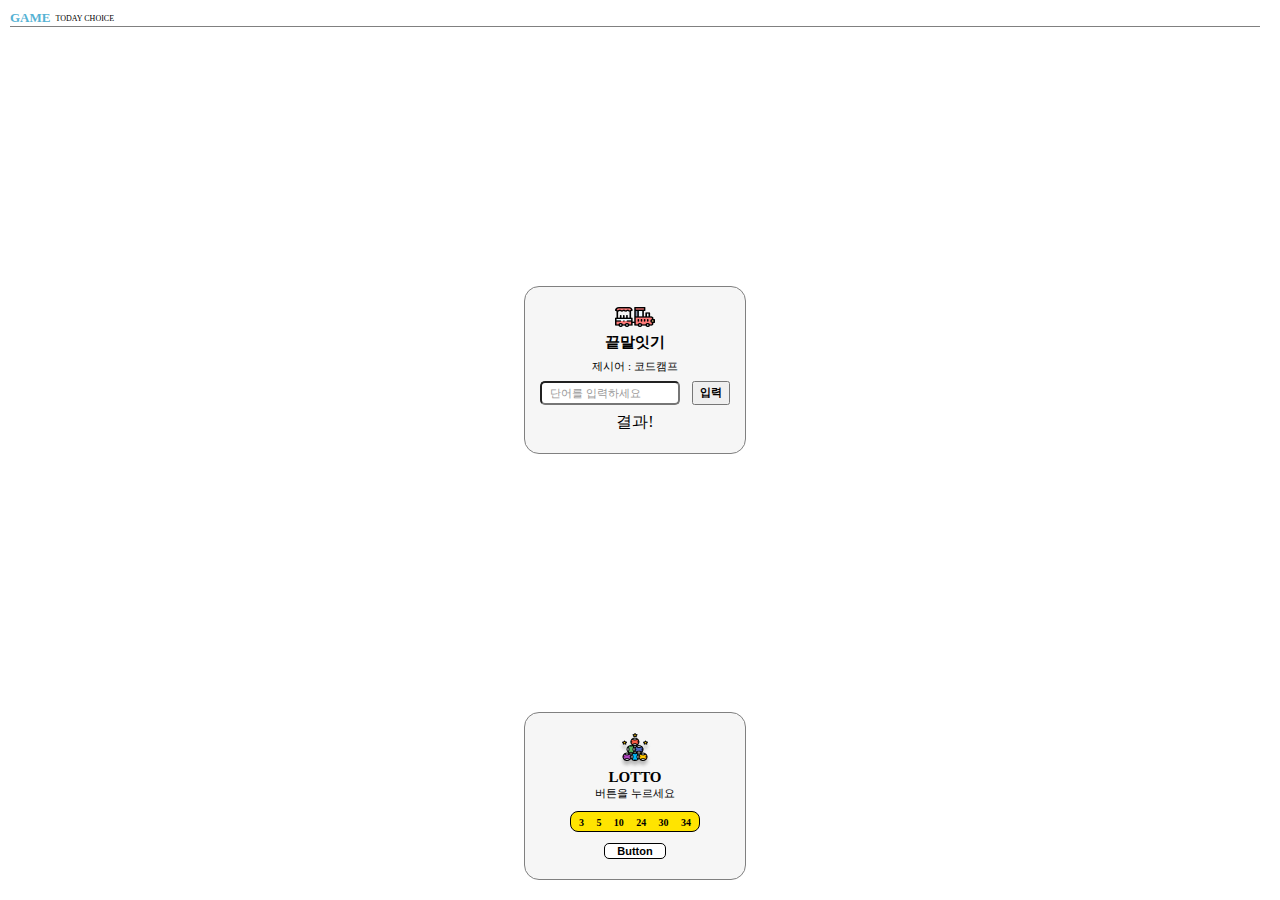
<file: cyworld/game.html>
<!DOCTYPE html>
<html lang="ko">

<head>
    <title>Game</title>
    <link href="./styles/game.css" rel="stylesheet">
    <script src="./game.js"></script>
</head>

<body>
    <div class="wrapper">
        <div class="wrapper__header">
            <div class="header__title">
                <div class="title">GAME</div>
                <div class="subtitle">TODAY CHOICE</div>
            </div>
            <div class="divideLine"></div>
        </div>
        <div class="game__container">
            <img src="./images/word.png">
            <div class="game__title">끝말잇기</div>
            <div class="game__subtitle">제시어 : <span id="word">코드캠프</span></div>
            <div class="word__text">
                <input id="cord" class="box" type="text" placeholder="단어를 입력하세요">
                <button class="search" onclick="startWord()">입력</button>
            </div>
            <div id="result" class="word__result">결과!</div>
        </div>
        <div class="game__container">
            <img src="./images/lotto.png">
            <div class="game__title">LOTTO</div>
            <div class="game__subtitle">버튼을 누르세요</div>
            <div class="game__lotto__number">
                <span>3</span>
                <span>5</span>
                <span>10</span>
                <span>24</span>
                <span>30</span>
                <span>34</span>
            </div>
            <button class="wrapper__lotto__btn">Button</button>
        </div>
    </div>
</body>

</html>
</file>
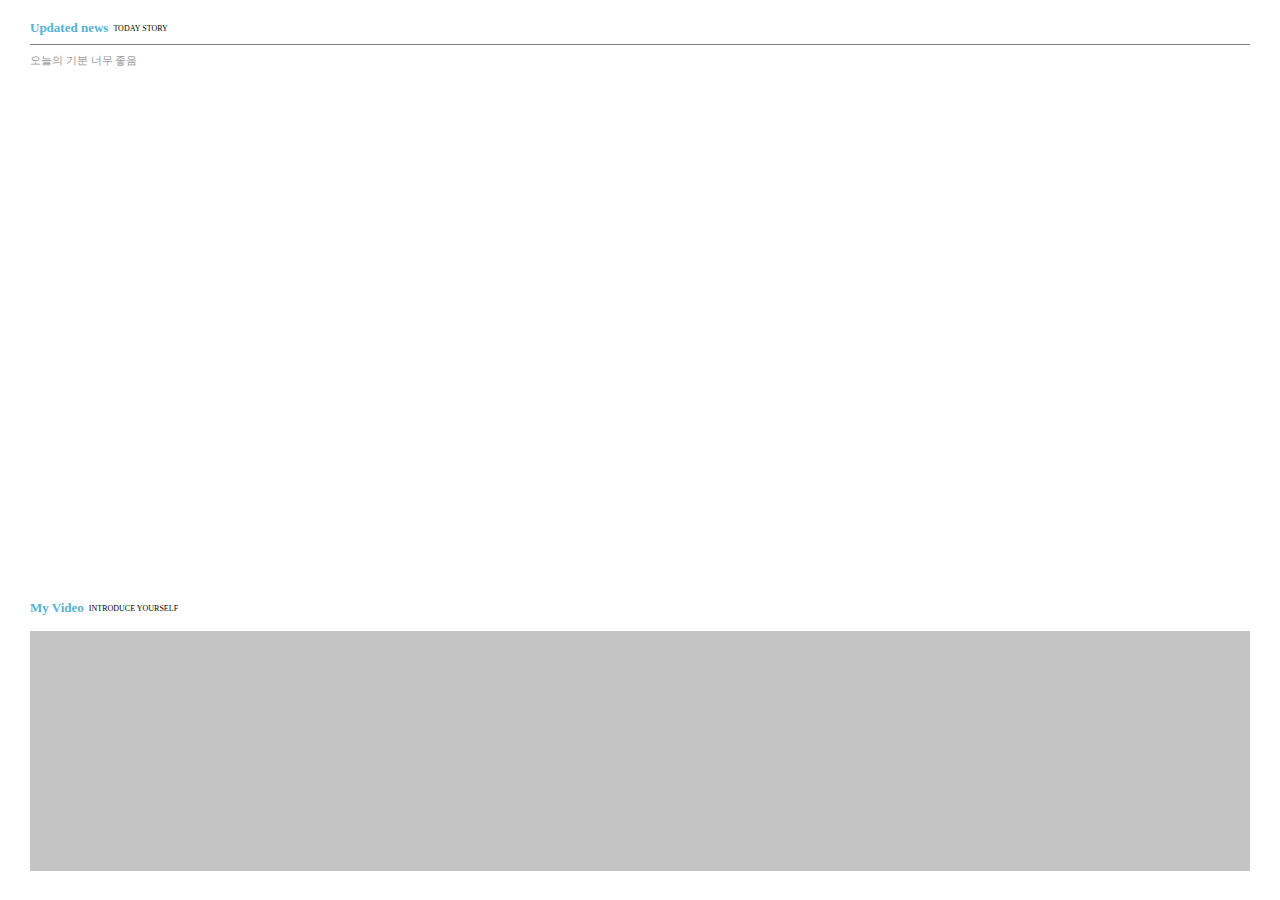
<file: cyworld/home.html>
<!DOCTYPE html>
<html lang="ko">

<head>
    <title>Home</title>
    <link href="./styles/home.css" rel="stylesheet">
</head>

<body>
    <div class="wrapper">
        <div class="wrapper__header">
            <div class="contents__title">
                <div class="title">Updated news</div>
                <div class="subtitle">TODAY STORY</div>
            </div>
            <div class="divideLine"></div>
            <div class="contents__body">오늘의 기분 너무 좋음</div>
        </div>
        <div class="wrapper__body">
            <div class="contents__title">
                <div class="title">My Video</div>
                <div class="subtitle">INTRODUCE YOURSELF</div>
            </div>
            <div class="video"></div>
        </div>
    </div>
</body>

</html>
</file>
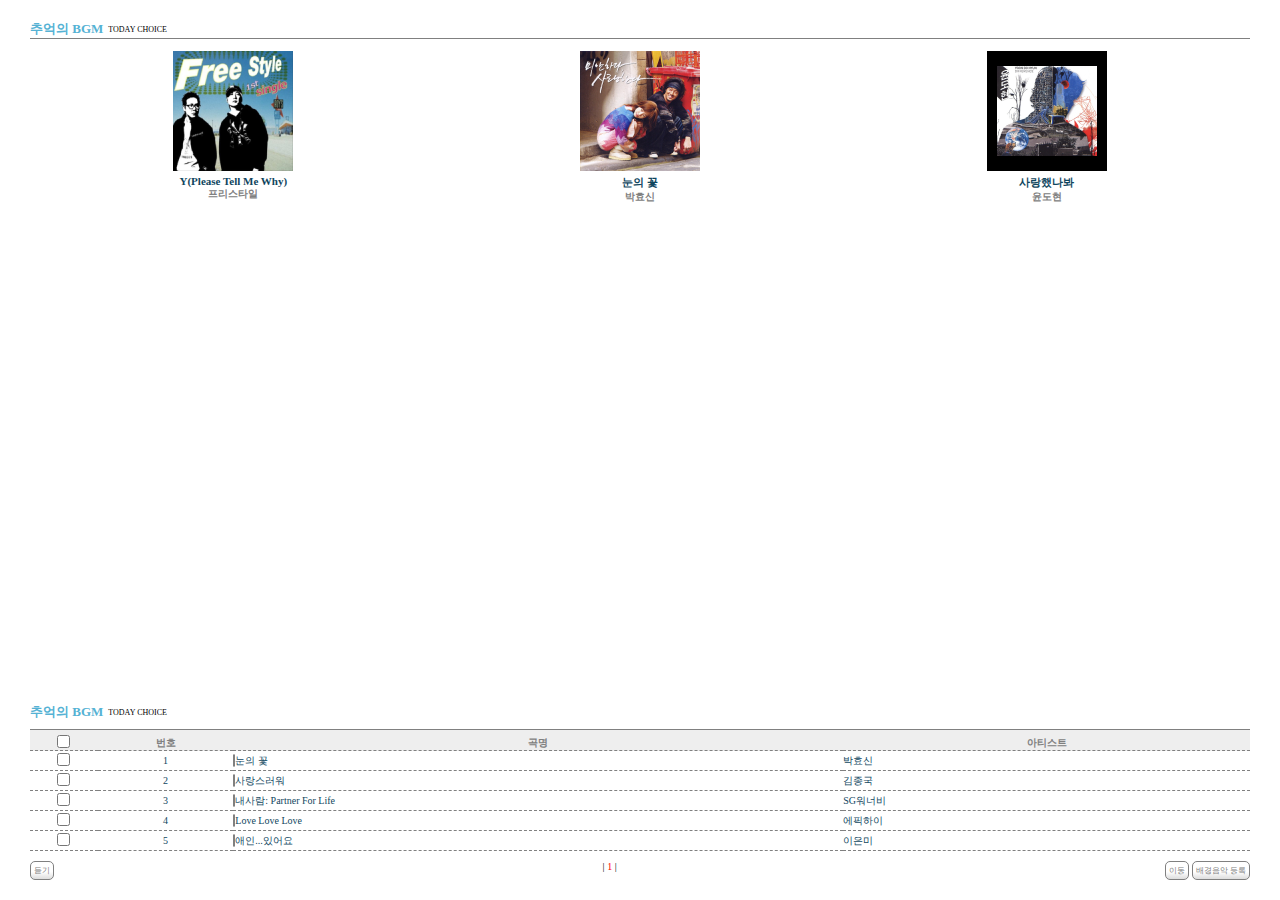
<file: cyworld/jukebox.html>
<!DOCTYPE html>
<html lang="ko">

<head>
    <title>Jukebox</title>
    <link href="./styles/jukebox.css" rel="stylesheet">
    <link rel="stylesheet" href="https://pro.fontawesome.com/releases/v5.10.0/css/all.css"
        integrity="sha384-AYmEC3Yw5cVb3ZcuHtOA93w35dYTsvhLPVnYs9eStHfGJvOvKxVfELGroGkvsg+p" crossorigin="anonymous" />
</head>
</head>

<body>
    <div class="wrapper">
        <div class="wrapper__header">
            <div class="header__title">
                <div class="title">추억의 BGM</div>
                <div class="subtitle">TODAY CHOICE</div>
            </div>
            <div class="Line"></div>
            <div class="albumWrapper">
                <div class="albumWrapper__item">
                    <img class="album-thumbnail" src="./images/jukebox-01.png">
                    <div class="album-song">Y(Please Tell Me Why)</div>
                    <div class="album-artist">프리스타일</div>
                </div>
                <div class="albumWrapper__item">
                    <img class="album-thumbnail" src="./images/jukebox-02.png">
                    <div class="album-song">눈의 꽃</div>
                    <div class="album-artist">박효신</div>
                </div>
                <div class="albumWrapper__item">
                    <img class="album-thumbnail" src="./images/jukebox-03.png">
                    <div class="album-song">사랑했나봐</div>
                    <div class="album-artist">윤도현</div>
                </div>
            </div>
        </div>
        <div class="wrapper__body">
            <div class="header__title">
                <div class="title">추억의 BGM</div>
                <div class="subtitle">TODAY CHOICE</div>
            </div>
            <table class="albumTable">
                <tr>
                    <th class="albumTable__checkbox"><input type="checkbox"></th>
                    <th class="albumTable__number">번호</th>
                    <th class="albumTable__song">곡명</th>
                    <th class="albumTable__artist">아티스트</th>
                </tr>
                <tr>
                    <td class="album-table-checkbox"><input type="checkbox" /></td>
                    <td class="album-table-number">1</td>
                    <td class="album-table-song"><i class="fas fa-caret-right arrow"></i> 눈의 꽃</td>
                    <td class="album-table-artist">박효신</td>
                </tr>
                <tr>
                    <td class="album-table-checkbox"><input type="checkbox" /></td>
                    <td class="album-table-number">2</td>
                    <td class="album-table-song"><i class="fas fa-caret-right arrow"></i> 사랑스러워</td>
                    <td class="album-table-artist">김종국</td>
                </tr>
                <tr>
                    <td class="album-table-checkbox"><input type="checkbox" /></td>
                    <td class="album-table-number">3</td>
                    <td class="album-table-song"><i class="fas fa-caret-right arrow"></i> 내사람: Partner For Life</td>
                    <td class="album-table-artist">SG워너비</td>
                </tr>
                <tr>
                    <td class="album-table-checkbox"><input type="checkbox" /></td>
                    <td class="album-table-number">4</td>
                    <td class="album-table-song"><i class="fas fa-caret-right arrow"></i> Love Love Love</td>
                    <td class="album-table-artist">에픽하이</td>
                </tr>
                <tr>
                    <td class="album-table-checkbox"><input type="checkbox" /></td>
                    <td class="album-table-number">5</td>
                    <td class="album-table-song"><i class="fas fa-caret-right arrow"></i> 애인...있어요</td>
                    <td class="album-table-artist">이은미</td>
                </tr>
            </table>
            <div class="albumTable__footer">
                <div class="albumTable__footer__left">
                    <button>듣기</button>
                </div>
                <div class="albumTable__footer__center">
                    | <span>1</span> |
                </div>
                <div class="albumTable__footer__right">
                    <button>이동</button>
                    <button>배경음악 등록</button>
                </div>
            </div>
        </div>
    </div>
</body>

</html>
</file>
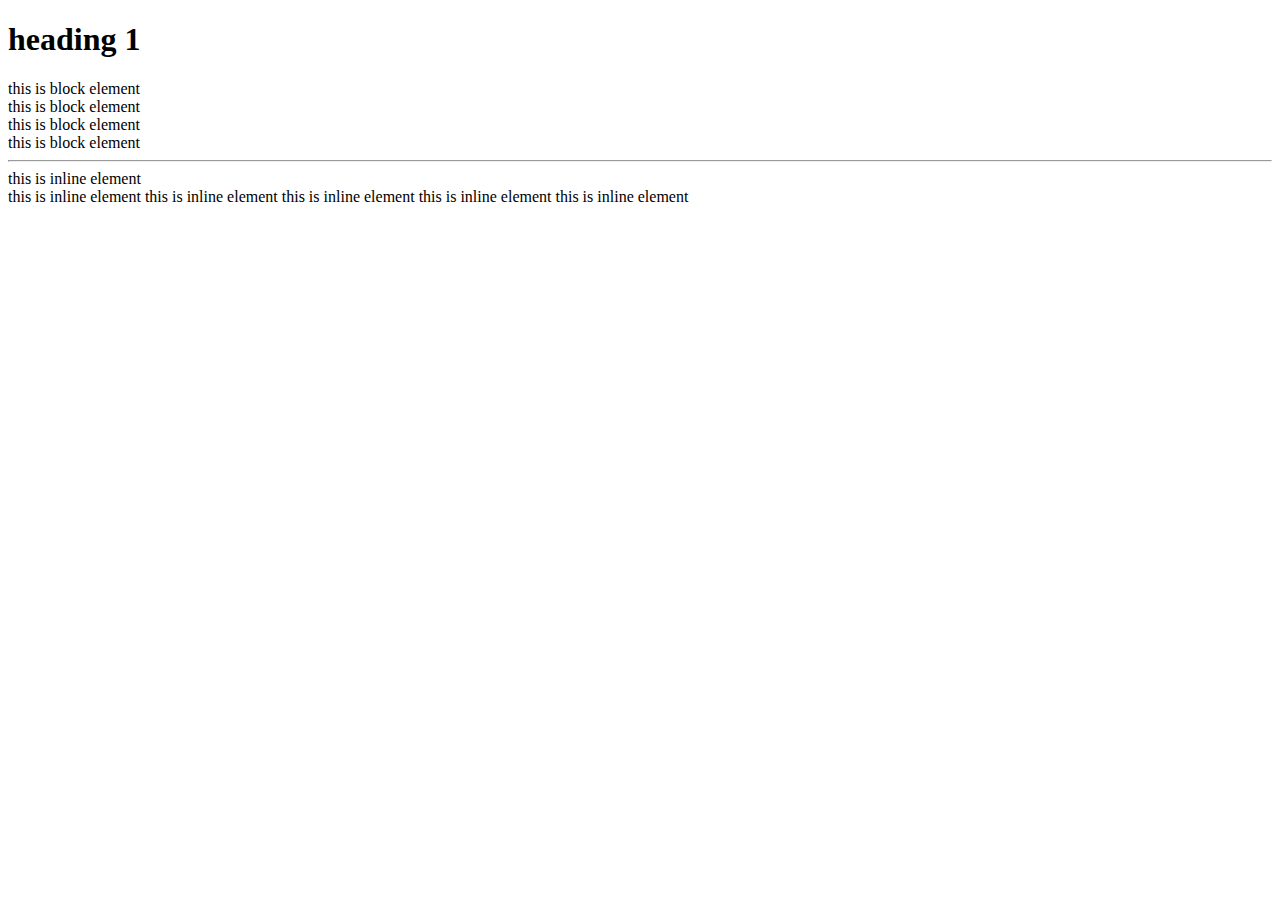
<file: class/01-html/01-tag.html>
<!DOCTYPE html>
<html lang="ko">

<head>
    <title>Hello world</title>
</head>

<body>
    <h1>heading 1</h1>
    <div>this is block element</div>
    <div>this is block element</div>
    <div>this is block element</div>
    <div>this is block element</div>
    <hr>
    <span>this is inline element</span><br>
    <span>this is inline element</span>
    <span>this is inline element</span>
    <span>this is inline element</span>
    <span>this is inline element</span>
    <span>this is inline element</span>
</body>

</html>
</file>
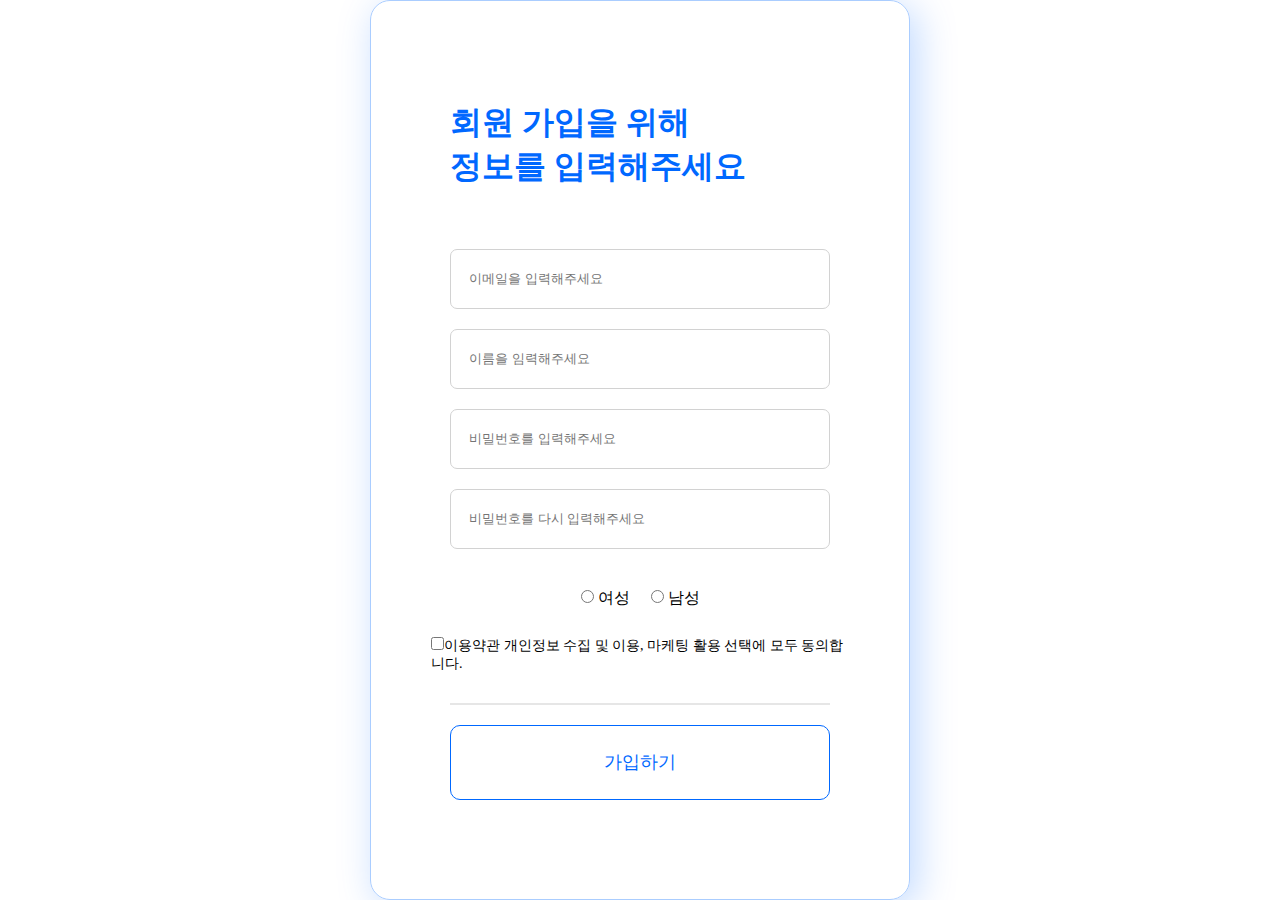
<file: class/01-html/02-signup.html>
<!DOCTYPE html>
<html lang="ko">

<head>
    <title>회원 가입</title>
    <link href="./02-signup.css" rel="stylesheet">
</head>

<body>
    <div class="wrapper">
        <h3>회원 가입을 위해<br>정보를 입력해주세요</h3>
        <input class="box" type="text" placeholder="이메일을 입력해주세요">
        <input class="box" type="text" placeholder="이름을 임력해주세요">
        <input class="box" type="password" placeholder="비밀번호를 입력해주세요">
        <input class="box" type="password" placeholder="비밀번호를 다시 입력해주세요">
        <div class="gender__wrapper">
            <div class="gender">
                <input type="radio" name="gender" id="gender__woman" class="gender__radio"> 여성
            </div>
            <div class="gender">
                <input type="radio" name="gender" id="gender__man" class="gender__radio" /> 남성
            </div>
        </div>
        <br>
        <div class="pm">
            <input type="checkbox">이용약관 개인정보 수집 및 이용, 마케팅 활용 선택에 모두 동의합니다.
        </div>

        <hr>
        <div class="footer">
            <button id="button">가입하기</button>
        </div>


    </div>

</body>

</html>
</file>
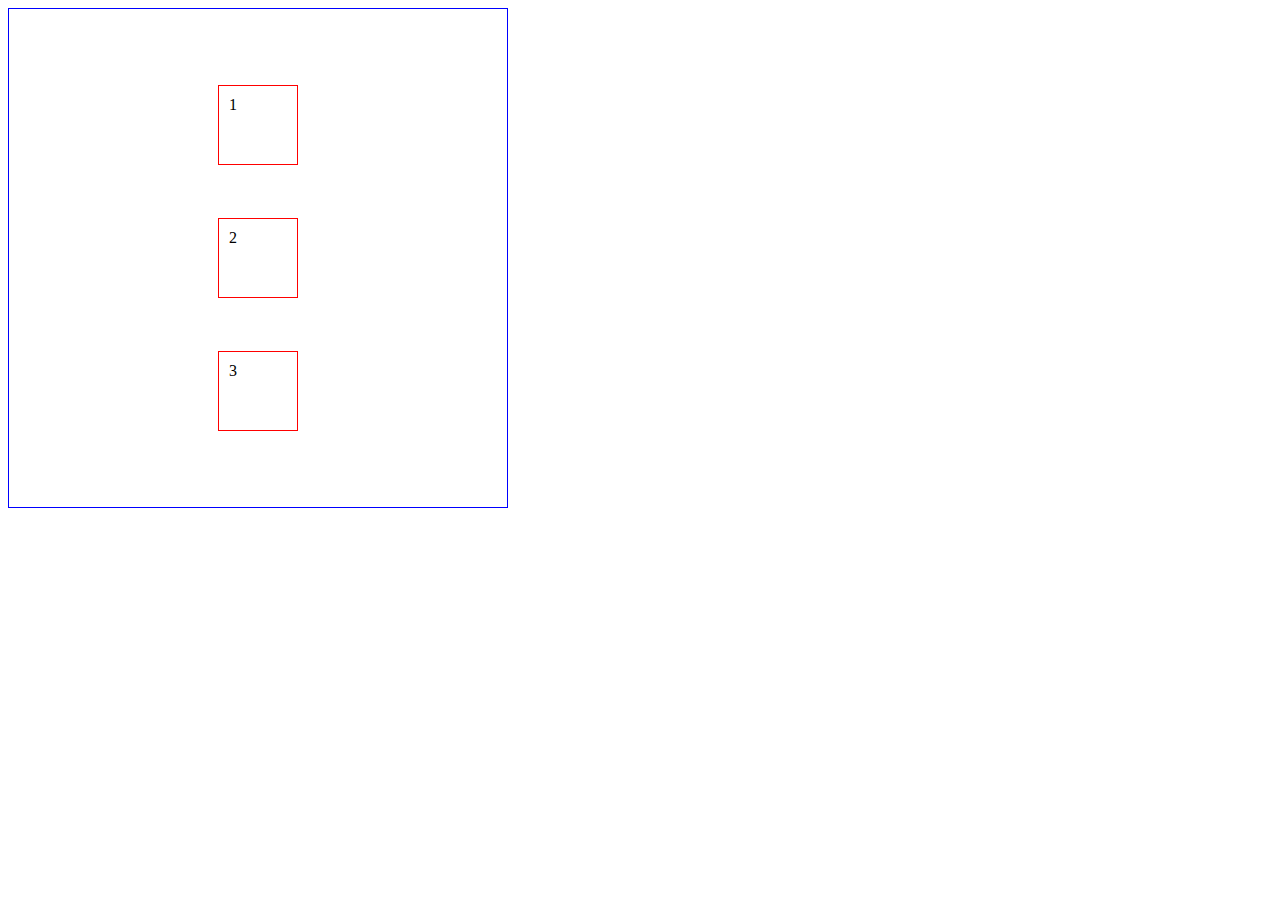
<file: class/02-css/01-boxmodel.html>
<!DOCTYPE html>
<html lang="ko">

<head>
    <title>Document</title>
    <style>
        * {
            box-sizing: border-box;
        }

        div {
            width: 80px;
            height: 80px;
            border: 1px solid red;
            padding: 10px;

        }

        .pb {
            width: 500px;
            height: 500px;
            border: 1px solid blue;
            display: flex;
            flex-direction: column;
            justify-content: space-around;
            align-items: center;
            padding: 50px;
        }

        /* #contentBox {
            box-sizing: content-box;
        }

        #borderBox {
            box-sizing: border-box;
        } */
    </style>
</head>

<body>
    <!-- <div id="contentBox">박스 1</div>
    <div>박스 2</div>
    <div id="borderBox">박스 3</div> -->

    <div class="pb">
        <div>1</div>
        <div>2</div>
        <div>3</div>
    </div>

</body>

</html>
</file>
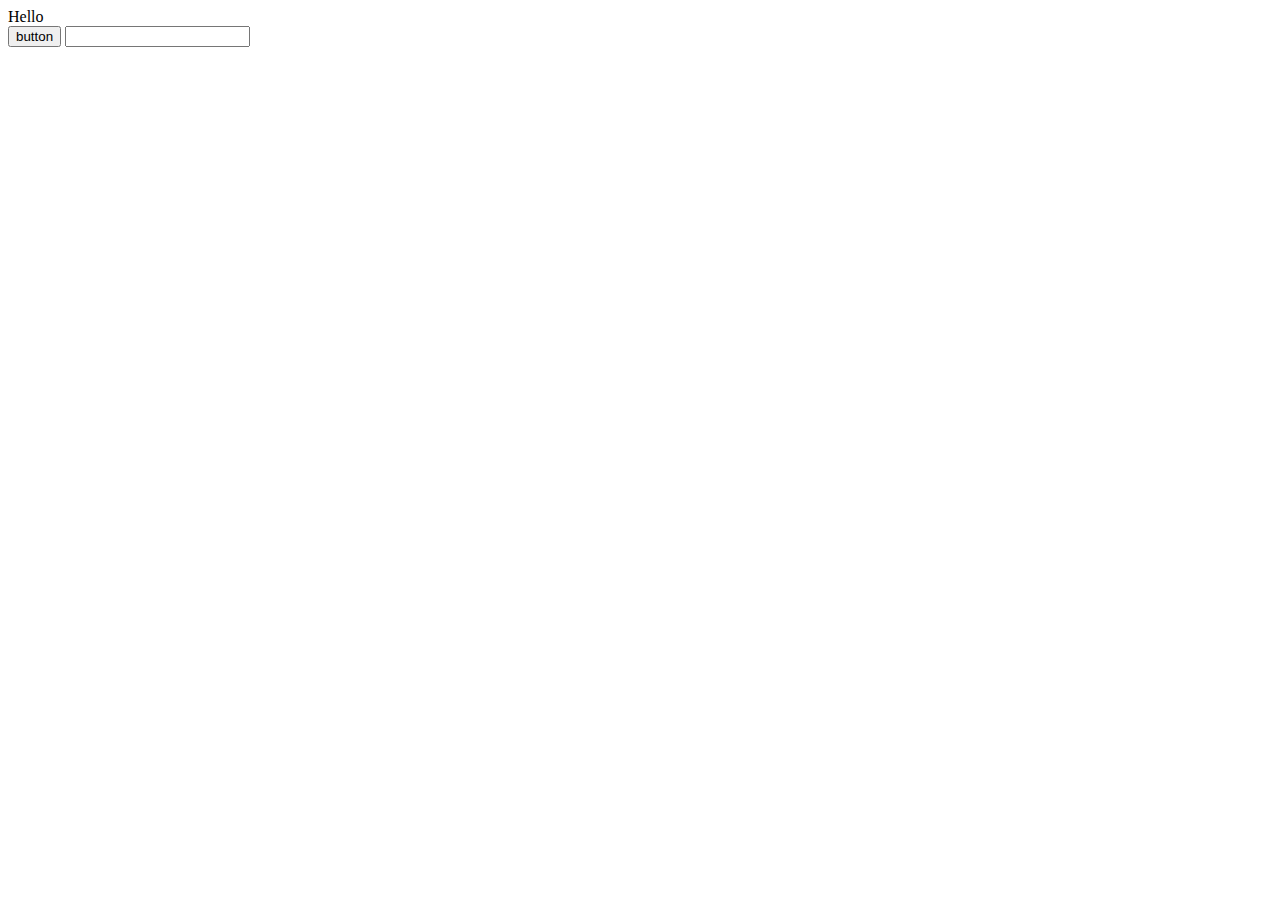
<file: class/03-javascript/04-document.html>
<!DOCTYPE html>
<html lang="ko">

<head>
    <title>Document</title>
    <script src="./04-document.js"></script>
</head>

<body>
    <div id="target">Hello</div>
    <button onclick="greeting()">button</button>
    <input id="input">
</body>

</html>
</file>
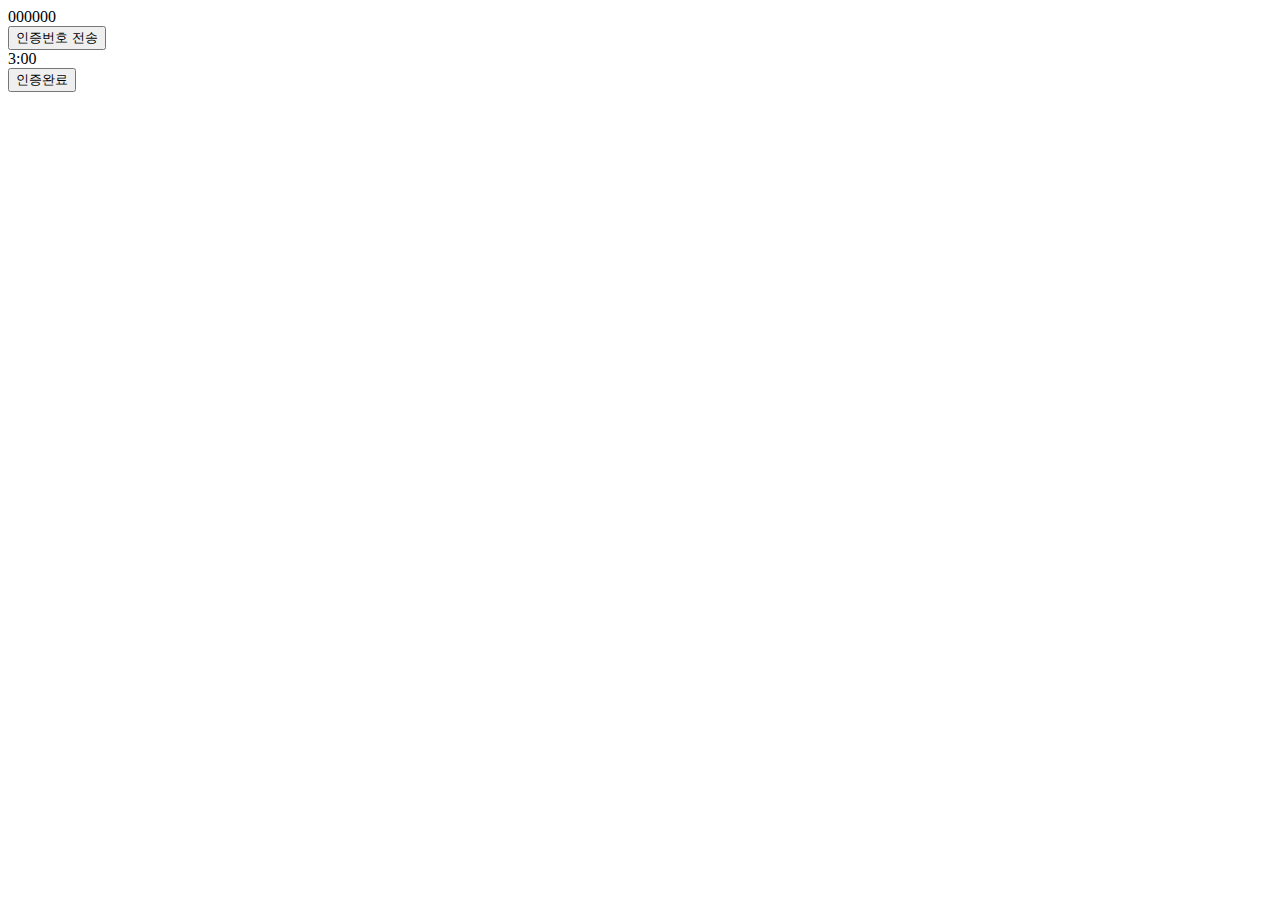
<file: class/03-javascript/06-timer.html>
<!DOCTYPE html>
<html lang="ko">

<head>
    <title>timer</title>
    <script src="./06-timer.js"></script>
</head>

<body>
    <div id="target">000000</div>
    <button onclick="auth()">인증번호 전송</button>
    <div id="timer">3:00</div>
    <button id="finish">인증완료</button>
</body>

</html>
</file>
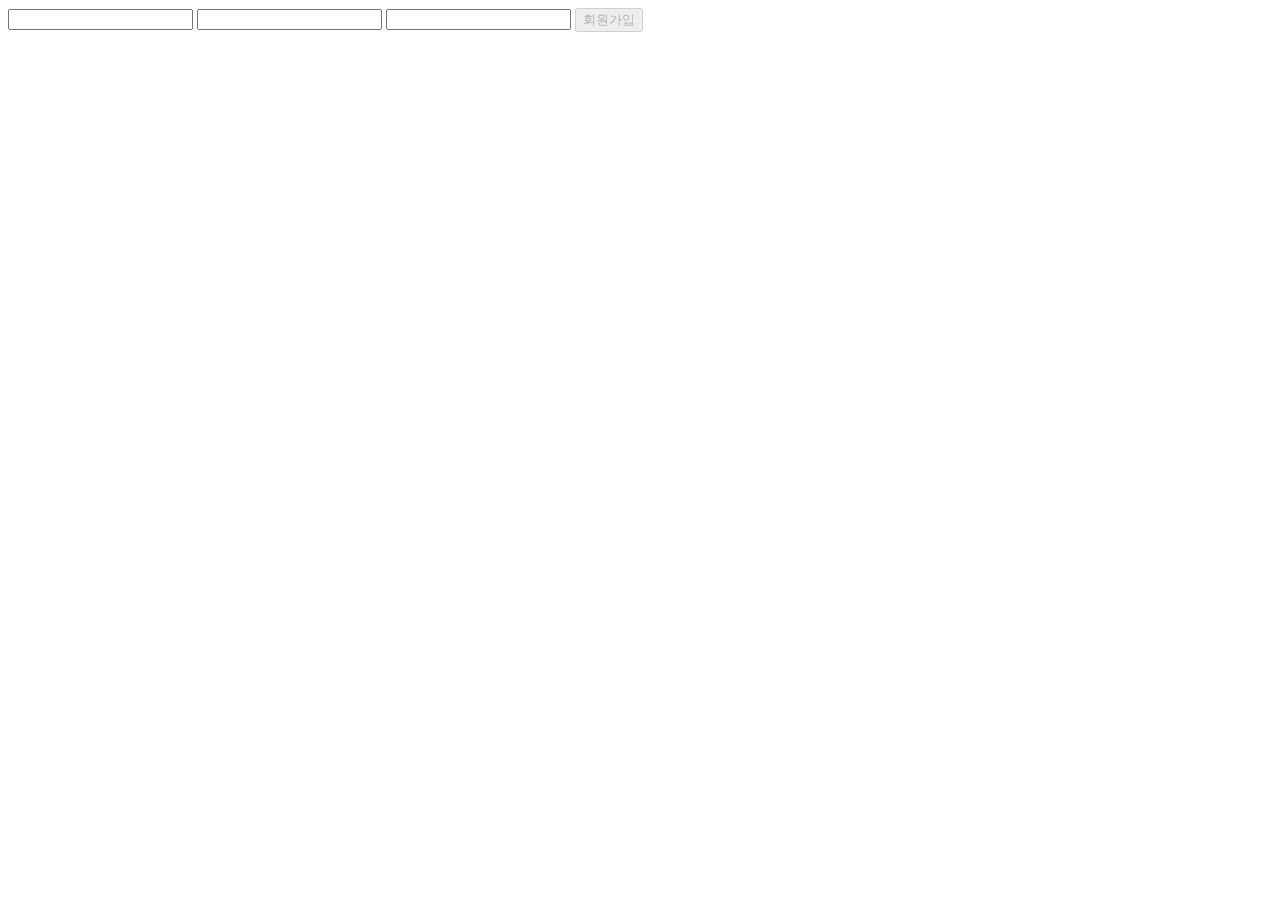
<file: class/03-javascript/07-signup.html>
<!DOCTYPE html>
<html lang="ko">

<head>
    <title>Document</title>
    <script src="./07-signup.js"></script>
</head>

<body>
    <input type="text" id="email" oninput="checkValidation()">
    <input type="text" id="pw1" oninput="checkValidation()">
    <input type="text" id="pw2" oninput="checkValidation()">
    <button id="submit" disabled="true">회원가입</button>
</body>

</html>
</file>
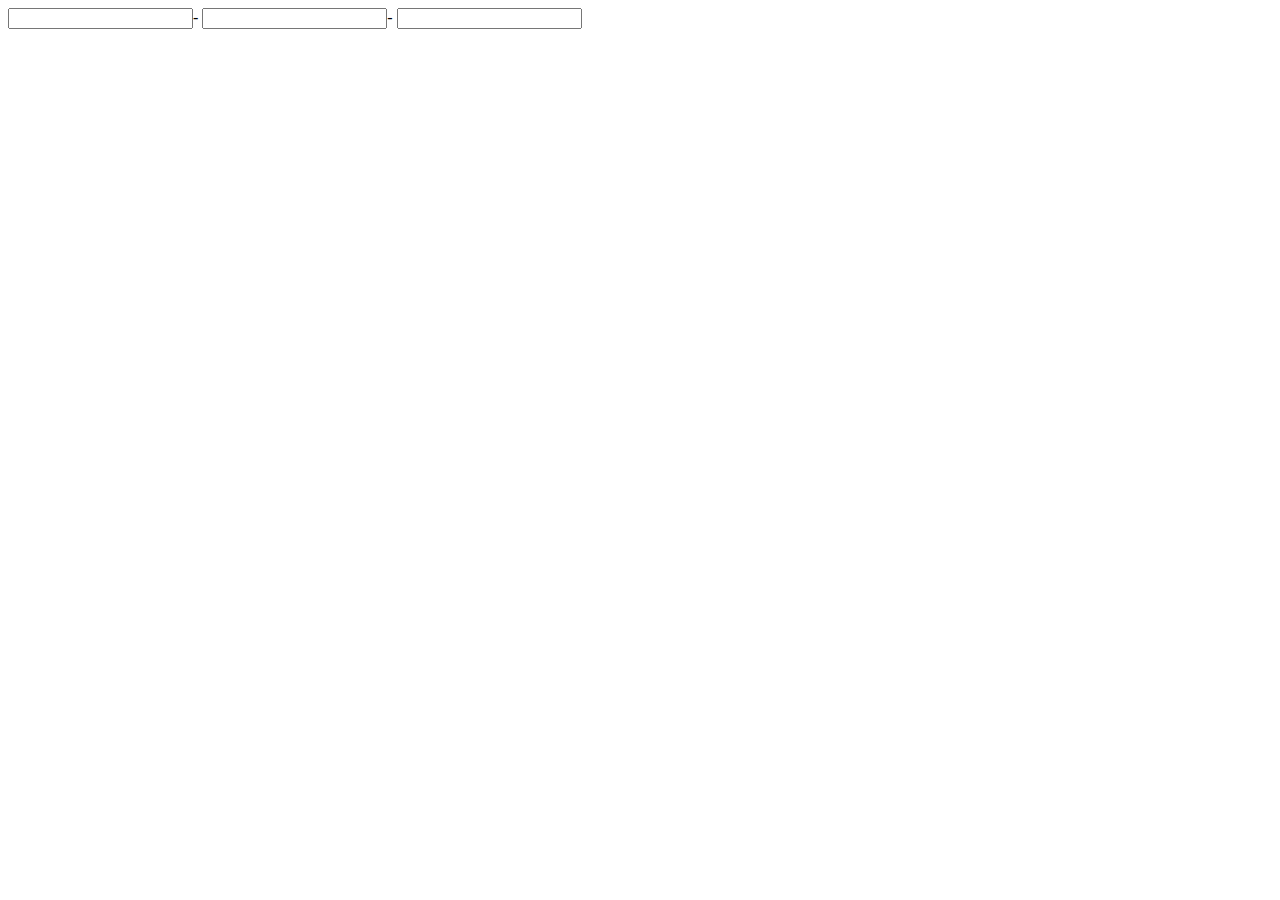
<file: class/03-javascript/08-phone.html>
<!DOCTYPE html>
<html lang="ko">

<head>
    <title>Document</title>
    <script src="./08-phone.js"></script>
</head>

<body>
    <input type="text" id="p1" oninput="changeFocus1()" maxlength="3">-
    <input type="text" id="p2" oninput="changeFocus2()" maxlength="4">-
    <input type="text" id="p3" maxlength="4">
</body>

</html>
</file>
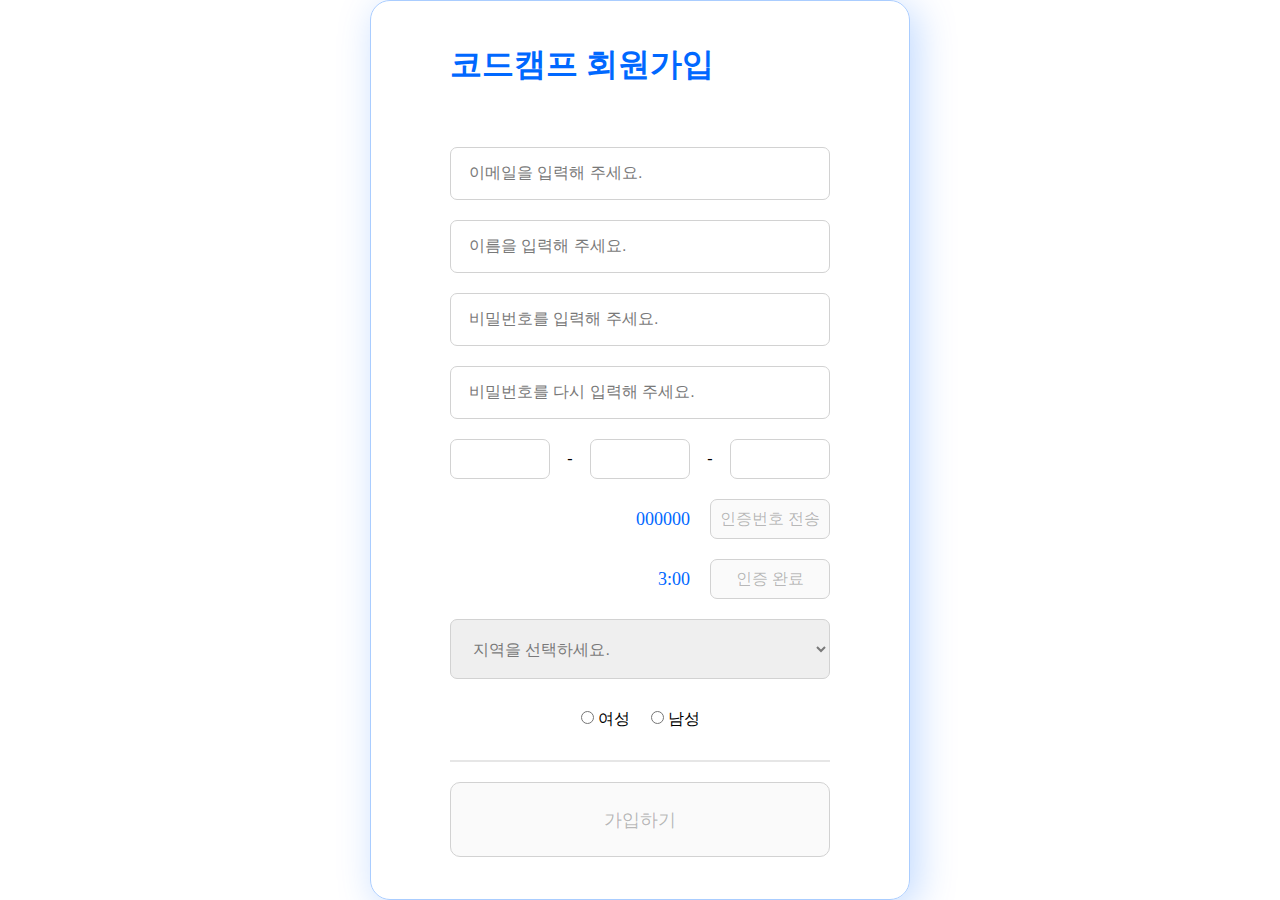
<file: class/final/final.html>
<!DOCTYPE html>
<html lang="ko">

<head>
    <title>코드캠프 회원가입</title>
    <link href="final.css" rel="stylesheet" />
    <script src="final.js"></script>
</head>

<body>
    <div class="wrapper">
        <h3>코드캠프 회원가입</h3>
        <input class="box" id="email" type="text" placeholder="이메일을 입력해 주세요." />
        <div class="error" id="error__email"></div>
        <input class="box" id="writer" type="text" placeholder="이름을 입력해 주세요." />
        <div class="error" id="error__writer"></div>
        <input class="box" id="password1" type="password" placeholder="비밀번호를 입력해 주세요." />
        <div class="error" id="error__password1"></div>
        <input class="box" id="password2" type="password" placeholder="비밀번호를 다시 입력해 주세요." />
        <div class="error" id="error__password2"></div>
        <div class="phone__wrapper">
            <input id="phone1" class="phoneNum" type="text" onchange="changePhone1()" onkeyup="onchange()" /> -
            <input id="phone2" class="phoneNum" onchange="changePhone2()" onkeyup="onchange()" /> -
            <input id="phone3" class="phoneNum" onchange="changePhone3()" onkeyup="onchange()" />
        </div>
        <div class="token__wrapper">
            <div class="token" id="token">000000</div>
            <button id="token__button" onclick="getToken()" disabled>인증번호 전송</button>
        </div>
        <div class="token__wrapper">
            <div class="token__timer" id="token__timer">3:00</div>
            <button id="token__timer__confirm__button" onclick="getTokenTimerConfirm()" disabled>인증 완료</button>
        </div>
        <div class="location__wrapper">
            <select class="location" id="location">
                <option disabled selected>지역을 선택하세요.</option>
                <option>서울</option>
                <option>경기</option>
                <option>인천</option>
            </select>
        </div>
        <div class="error" id="error__location"></div>
        <div class="gender__wrapper">
            <div class="gender">
                <input type="radio" name="gender" id="gender__woman" class="gender__radio"> 여성
            </div>
            <div class="gender">
                <input type="radio" name="gender" id="gender__man" class="gender__radio" /> 남성
            </div>
        </div>
        <div class="error" id="error__gender"></div>
        <hr />
        <div class="footer">
            <button id="button" onclick="signup()" disabled>가입하기</button>
        </div>
    </div>
</body>

</html>
</file>
<file: cyworld/styles/game.css>
* {
    margin: 0px;
    box-sizing: border-box;
}

html,
body {
    width: 100%;
    height: 100%;
}

.wrapper {
    width: 100%;
    height: 100%;
    padding: 10px 20px 20px 10px;
    display: flex;
    flex-direction: column;
    justify-content: space-between;
    align-items: center;
}


.wrapper__header {
    width: 100%;
    display: flex;
    flex-direction: column;
}

.header__title {
    display: flex;
    flex-direction: row;
    align-items: center;
}

.title {
    color: #55b2d4;
    font-size: 13px;
    font-weight: 700;
}

.subtitle {
    padding-left: 5px;
    font-size: 8px;
}

.divideLine {
    width: 100%;
    border-top: 1px solid gray;
}

.game__container {
    border: 1px solid gray;
    border-radius: 15px;
    width: 222px;
    height: 168px;
    display: flex;
    flex-direction: column;
    justify-content: space-between;
    align-items: center;
    padding: 20px 15px 20px 15px;
    background-color: #f6f6f6;
}

.game__title {
    font-size: 15px;
    font-weight: 900;
}

.game__subtitle {
    font-size: 11px;
}

#word__result {
    font-size: 11px;
    font-weight: 700;
}

.word__text {
    width: 100%;
    display: flex;
    justify-content: space-between;
}

.box {
    width: 140px;
    height: 24px;
    border-radius: 5px;
    padding: 4px 8px;
}

.box::placeholder {
    font-size: 11px;
    color: #999999;
}

.search {
    font-size: 11px;
    font-weight: 700;
    width: 38px;
    height: 24px;
}


.game__lotto__number {
    width: 130px;
    height: 21px;
    background-color: #ffe400;
    border-radius: 8px;
    border: 1px solid black;
    font-size: 10px;
    font-weight: 700;
    display: flex;
    justify-content: space-between;
    padding: 5px 8px;
    margin-bottom: 11px;
    margin-top: 10px;
}

.wrapper__lotto__btn {

    border: 1px solid black;
    border-radius: 5px;
    font-weight: 700;
    font-size: 11px;
    width: 62px;
    height: 24px;
    background-color: white;
}
</file>
<file: cyworld/styles/home.css>
* {
    margin: 0px;
    box-sizing: border-box;
}

html,
body {
    width: 100%;
    height: 100%;
}

.wrapper {
    width: 100%;
    height: 100%;
    padding: 20px 30px 30px 30px;
    display: flex;
    flex-direction: column;
    justify-content: space-between;
}

.wrapper__header {
    width: 100%;
    height: 48px;
    display: flex;
    flex-direction: column;
    justify-content: space-between;
}

.contents__title {
    display: flex;
    flex-direction: row;
    align-items: center;
}

.title {
    color: #55b2d4;
    font-size: 13px;
    font-weight: 700;
}

.subtitle {
    padding-left: 5px;
    font-size: 8px;
}

.divideLine {
    width: 100%;
    border-top: 1px solid gray;
}

.contents__body {
    font-size: 11px;
    color: #999999;
}

.wrapper__body {
    width: 100%;
    height: 270px;
}

.video {
    margin-top: 15px;
    width: 100%;
    height: 240px;
    background-color: #c4c4c4;
}
</file>
<file: cyworld/styles/jukebox.css>
* {
    box-sizing: border-box;
    margin: 0px;
    padding: 0px;
}

html,
body {
    width: 100%;
    height: 100%;
}

.wrapper {
    width: 100%;
    height: 100%;
    padding: 20px 30px;
    display: flex;
    flex-direction: column;
    justify-content: space-between;
    align-items: center;
}

.wrapper__header {
    width: 100%;
}

.header__title {
    display: flex;
    flex-direction: row;
    align-items: center;
}

.title {
    color: #55b2d4;
    font-size: 13px;
    font-weight: 700;
}

.subtitle {
    padding-left: 5px;
    font-size: 8px;
}

.Line {
    width: 100%;
    border-top: 1px solid gray;
}


.albumWrapper {
    display: flex;
    flex-direction: row;
    justify-content: space-around;
    padding-top: 12px;
}

.albumWrapper__item .album-thumbnail {
    width: 120px;
    height: 120px;
}

.albumWrapper__item .album-song {
    font-size: 11px;
    font-weight: bold;
    color: #0f465e;
    display: flex;
    flex-direction: row;
    justify-content: center;
}

.albumWrapper__item .album-artist {
    font-size: 10px;
    font-weight: bold;
    color: gray;
    display: flex;
    flex-direction: row;
    justify-content: center;
}


.wrapper__body {
    width: 100%;
}

.albumTable {
    border-spacing: 0px;
    width: 100%;
    padding-top: 8px;
}

.albumTable th {
    height: 20px;
    font-size: 10px;
    font-weight: bold;
    color: gray;
    background-color: #EEEEEE;
    padding-top: 5px;
    border-top: 1px solid gray;
    border-bottom: 1px dashed gray;
}

.albumTable td {
    height: 20px;
    font-size: 10px;
    color: #0F465E;
    border-bottom: 1px dashed gray;
}

.album-table-checkbox {
    width: 5%;
    text-align: center;
}

.album-table-number {
    width: 10%;
    text-align: center;
}

.album-table-song {
    width: 45%;
    text-align: left;
}

.album-table-artist {
    width: 30%;
    text-align: left;
}

.arrow {
    width: 10px;
    height: 10px;
    text-align: center;
    color: red;
    border: 1px solid gray;
    border-radius: 2px;
}

.albumTable__footer {
    display: flex;
    flex-direction: row;
    justify-content: space-between;
    font-size: 10px;
    padding-top: 10px;
}

.albumTable__footer button {
    font-size: 8px;
    color: gray;
    padding: 3px;
    background: linear-gradient(180deg, #FFFFFF 0%, #FFFFFF 57.43%, #DDDDDD 100%);
    border: 1px solid gray;
    border-radius: 5px;
}

.albumTable__footer__center span {
    color: red;
}
</file>
<file: class/01-html/02-signup.css>
* {
  box-sizing: border-box;
  margin: 0px;
}

body {
  width: 100vw;
  height: 100vh;
  display: flex;
  flex-direction: row;
  justify-content: center;
  align-items: center;
}

.wrapper {
  width: 540px;
  height: 900px;
  border: 1px solid #aacdff;
  box-shadow: 7px 7px 39px rgba(0, 104, 255, 0.25);
  border-radius: 20px;
  display: flex;
  flex-direction: column;
  justify-content: center;
  align-items: center;
  padding: 60px;
}

h3 {
  font-size: 32px;
  color: #0068ff;
  font-weight: bold;
  width: 380px;
  margin-bottom: 40px;
}

.box {
  width: 380px;
  height: 60px;
  background-color: white;
  border-radius: 7px;
  border: 1px solid #d2d2d2;
  padding: 18px;
  margin-top: 20px;
}

.gender__wrapper {
  width: 380px;
  height: 40px;
  display: flex;
  flex-direction: row;
  justify-content: center;
  align-items: center;
  margin-top: 30px;
}

.gender {
  width: 70px;
  text-align: center;
}

hr {
  margin-top: 30px;
  margin-bottom: 20px;
  border: 1px solid #e6e6e6;
  width: 380px;
}

#button {
  width: 380px;
  height: 75px;
  border: 1px solid #0068ff;
  color: #0068ff;
  border-radius: 10px;
  font-size: 18px;
  background: #ffffff;
}

.pm {
  font-size: 14px;
}
</file>
<file: class/final/final.css>
* {
    box-sizing: border-box;
    margin: 0px;
}

body {
    width: 100vw;
    height: 100vh;
    display: flex;
    flex-direction: row;
    justify-content: center;
    align-items: center;
}

.wrapper {
    width: 540px;
    height: 900px;
    border: 1px solid #AACDFF;
    box-shadow: 7px 7px 39px rgba(0, 104, 255, 0.25);
    border-radius: 20px;
    display: flex;
    flex-direction: column;
    justify-content: center;
    align-items: center;
    padding: 60px;
}

.error {
    color: red;
    height: 10px;
    font-size: 11px;
}

h3 {
    font-size: 32px;
    color: #0068FF;
    font-weight: bold;
    width: 380px;
    margin-bottom: 40px;
}

.box {
    width: 380px;
    height: 60px;
    background-color: white;
    border-radius: 7px;
    border: 1px solid #D2D2D2;
    padding: 18px;
    margin-top: 20px;
}

.box::placeholder {
    color: #797979;
    font-size: 16px;
}

.phone__wrapper {
    width: 380px;
    height: 40px;
    display: flex;
    flex-direction: row;
    justify-content: space-between;
    align-items: center;
    margin-top: 20px;
}

.phoneNum {
    width: 100px;
    height: 40px;
    border: 1px solid #D2D2D2;
    border-radius: 7px;
    font-size: 16px;
    text-align: center;
}

.token__wrapper {
    width: 380px;
    height: 40px;
    display: flex;
    flex-direction: row;
    justify-content: flex-end;
    align-items: center;
    margin-top: 20px;
}

.token,
.token__timer {
    color: #0068FF;
    font-size: 18px;
}

#token__button,
#token__timer__confirm__button {
    width: 120px;
    height: 40px;
    border-radius: 7px;
    margin-left: 20px;
    border: 1px solid #D2D2D2;
    font-size: 16px;
}

.location {
    margin-top: 20px;
    width: 380px;
    height: 60px;
    border: 1px solid #D2D2D2;
    border-radius: 7px;
    font-size: 16px;
    padding: 18px;
    color: #797979;
}

.gender__wrapper {
    width: 380px;
    height: 40px;
    display: flex;
    flex-direction: row;
    justify-content: center;
    align-items: center;
    margin-top: 30px;
}

.gender {
    width: 70px;
    text-align: center;
}

hr {
    margin-top: 30px;
    margin-bottom: 20px;
    border: 1px solid #e6e6e6;
    width: 380px;
}

#button {
    width: 380px;
    height: 75px;
    border: 1px solid #D2D2D2;
    border-radius: 10px;
    font-size: 18px;
}
</file>
